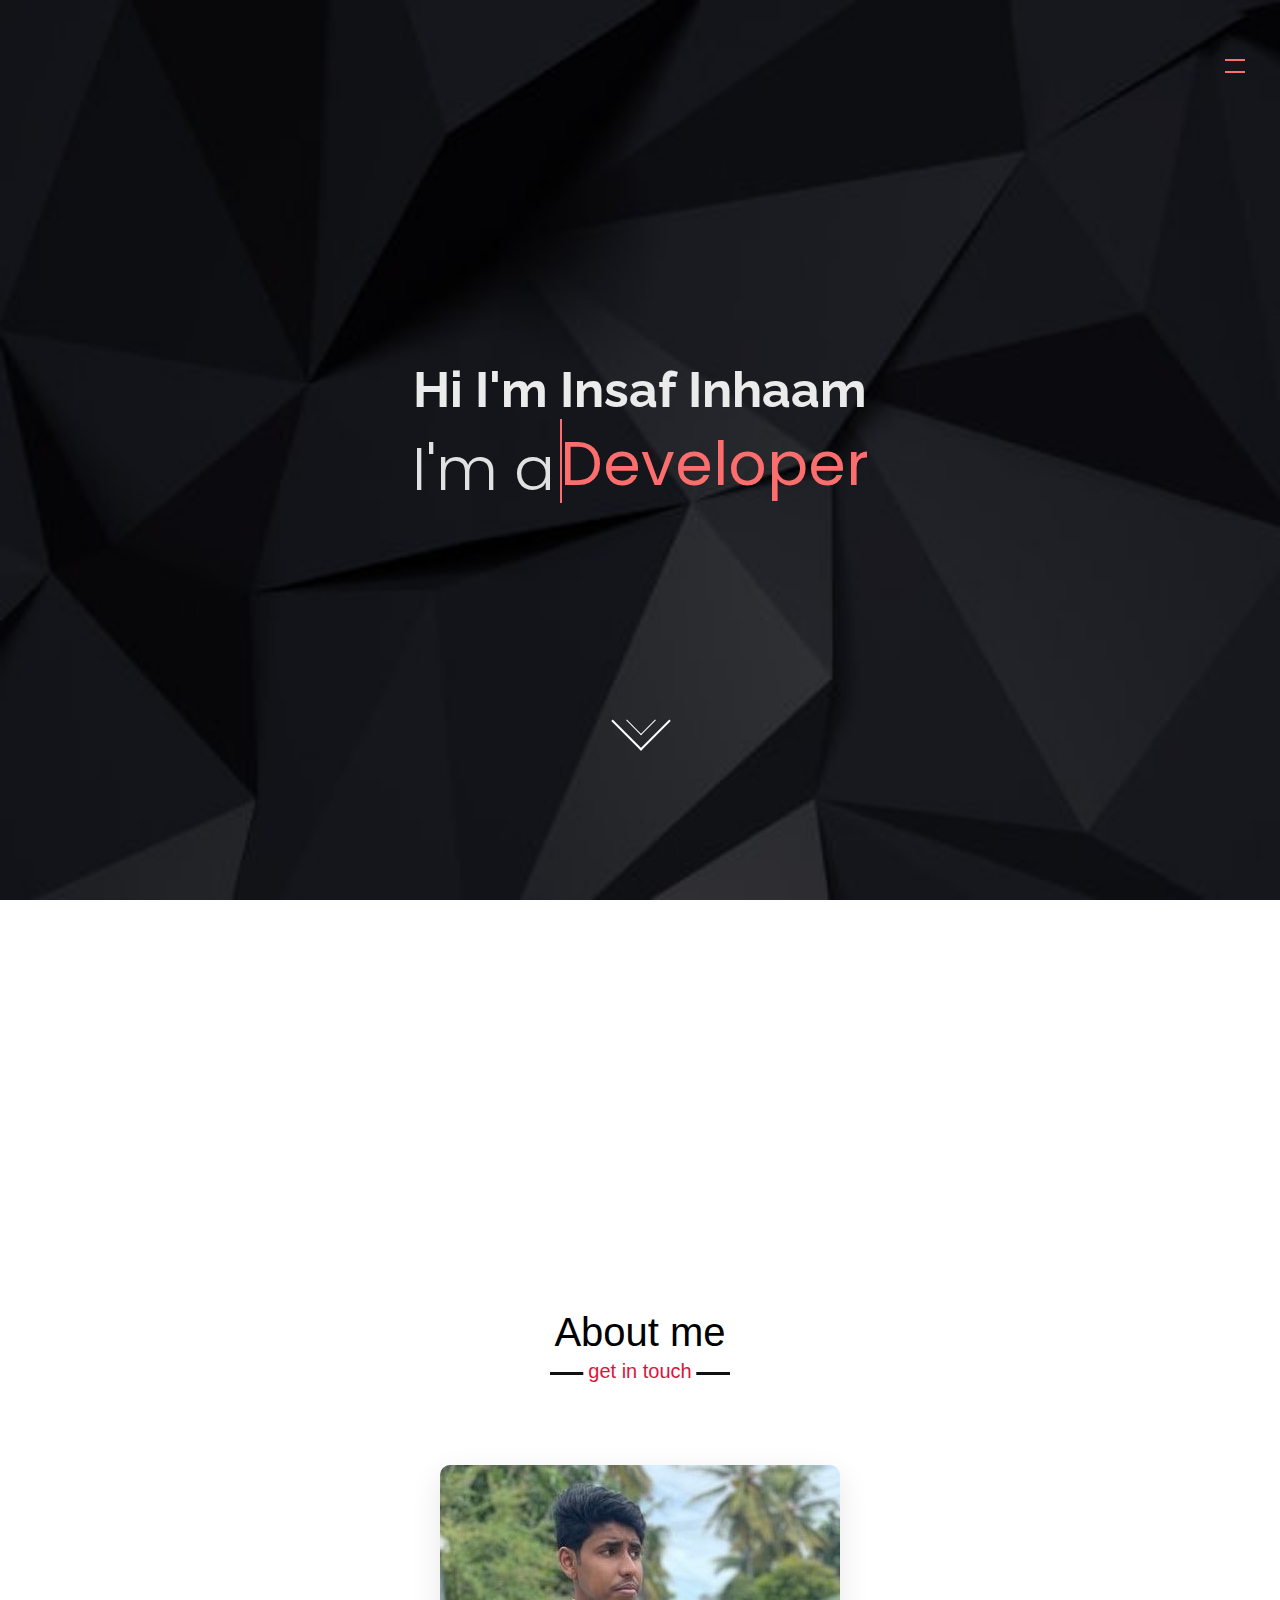
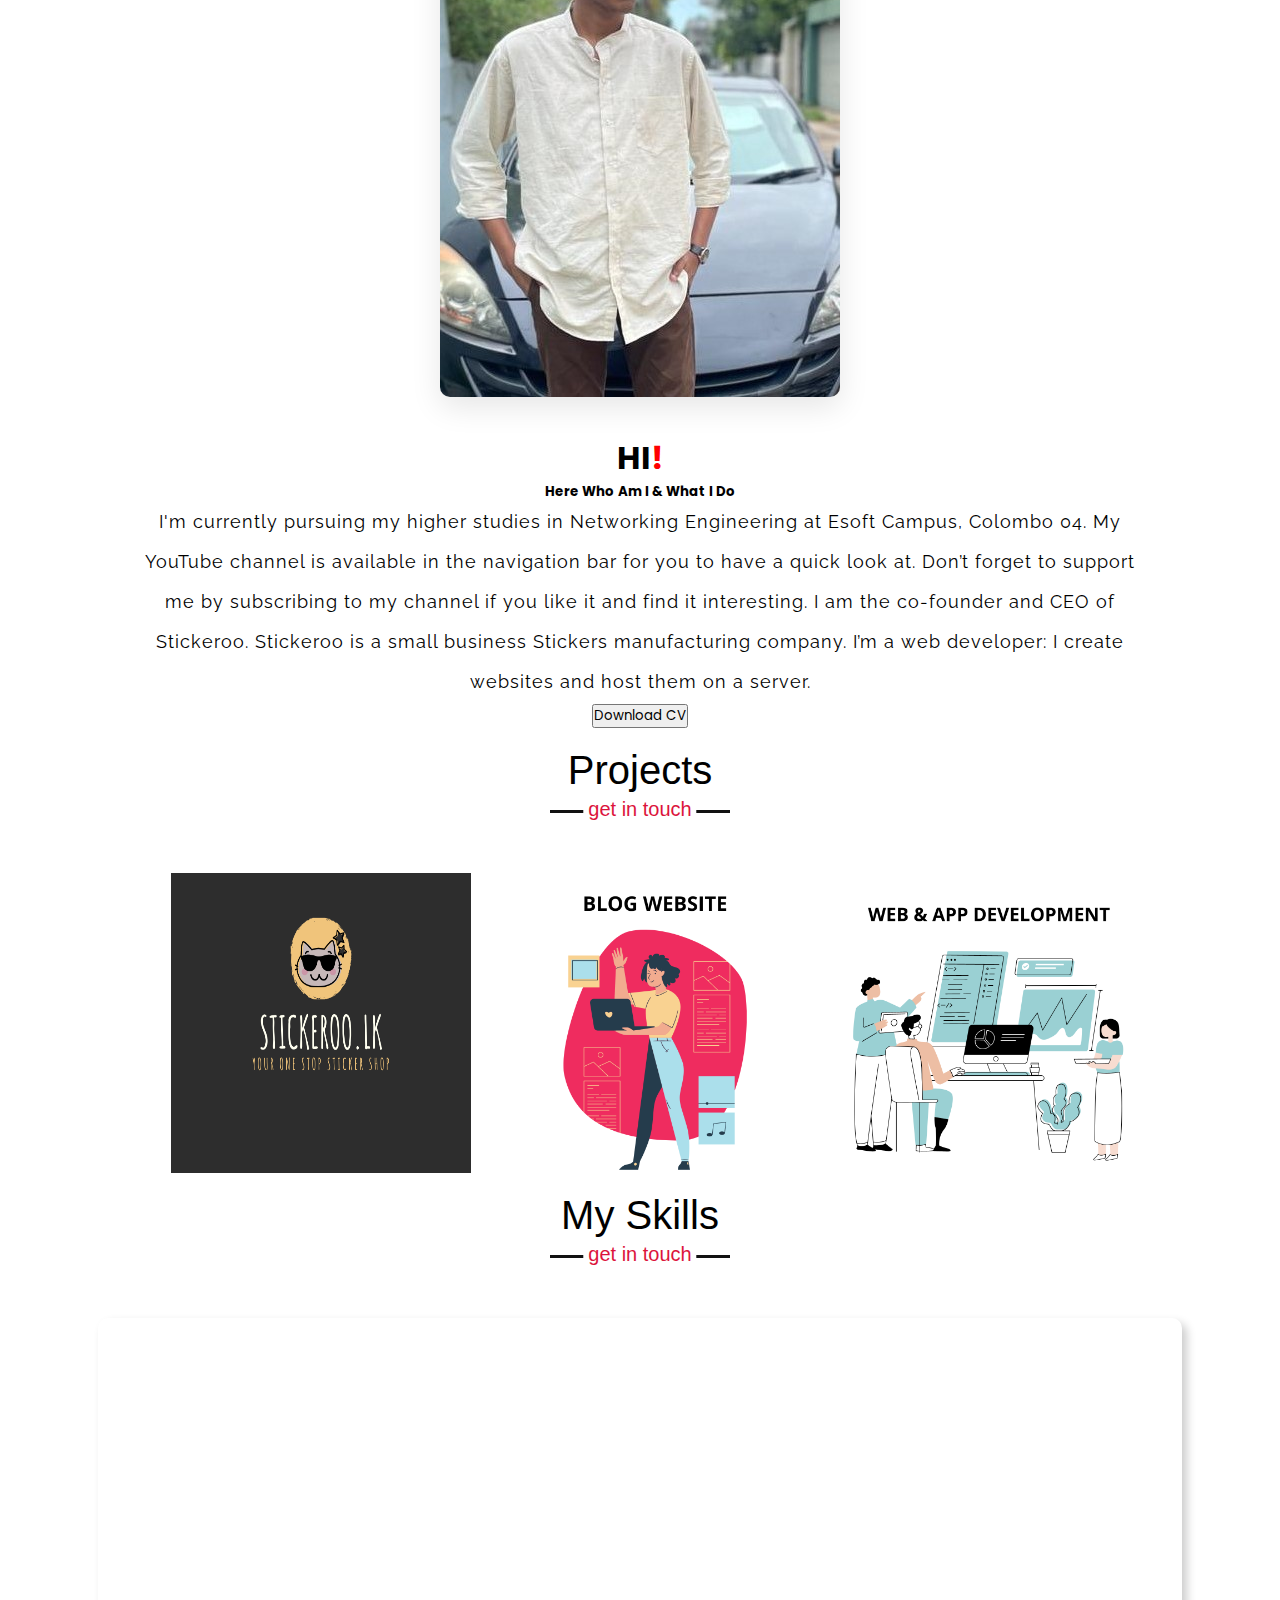
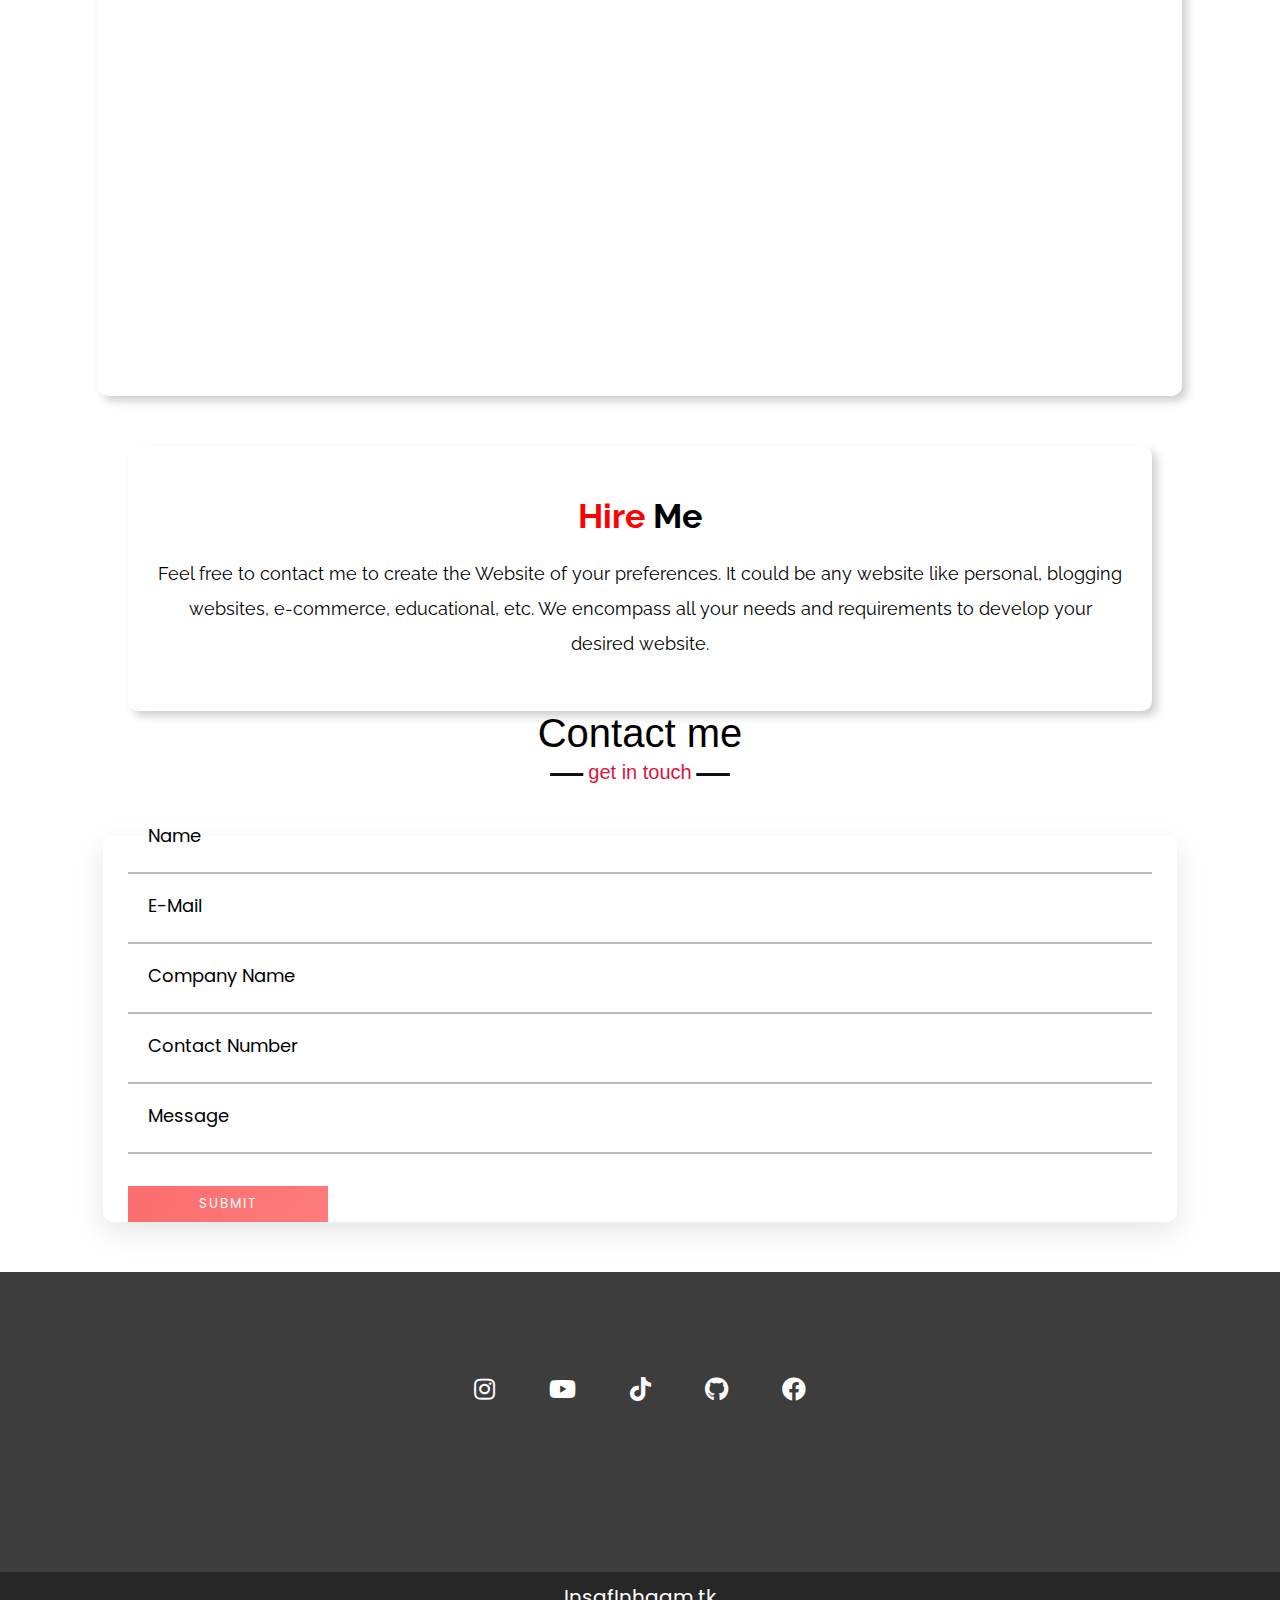
<file: junk/index.html>
<!DOCTYPE html>
<html lang="en">
<head>
  <meta charset="UTF-8">
  <title>Insaf Inhaam</title>
  <link rel="stylesheet" href="./css/style.css">
  <link href="https://cdn.jsdelivr.net/npm/bootstrap@5.0.1/dist/css/bootstrap.min.css" rel="stylesheet" integrity="sha384-+0n0xVW2eSR5OomGNYDnhzAbDsOXxcvSN1TPprVMTNDbiYZCxYbOOl7+AMvyTG2x" crossorigin="anonymous">
  <link rel="stylesheet" href="css/all.min.css">
  <link class="favicon" rel="shortcut icon" type="image/png" href="/Insaf-Inhaam-master-branch/favicon_io/android-chrome-192x192.png">
  <link rel="stylesheet" href="https://pro.fontawesome.com/releases/v5.10.0/css/all.css" integrity="sha384-AYmEC3Yw5cVb3ZcuHtOA93w35dYTsvhLPVnYs9eStHfGJvOvKxVfELGroGkvsg+p" crossorigin="anonymous"/>
  <link rel="stylesheet" href="https://cdnjs.cloudflare.com/ajax/libs/font-awesome/5.15.3/css/all.min.css"/>
  <script src="https://code.jquery.com/jquery-3.5.1.min.js"></script>
  <!-- Global site tag (gtag.js) - Google Analytics -->
  <script async src="https://www.googletagmanager.com/gtag/js?id=G-ZS4K395W7W"></script>
  <script>
       window.dataLayer = window.dataLayer || [];
       function gtag(){dataLayer.push(arguments);}
      gtag('js', new Date());

      gtag('config', 'G-ZS4K395W7W');
  </script>

</head>
<body>  
  <div class="scroll-up-btn">
    <i class="fas fa-angle-up"></i>
  </div>

  <!-- button -->
  <a href="javascript:;" class="button">
    <span></span>
    <span></span>
  </a>
  <!------------->  
  
  <div class="menu">
    <ul class="menu__list">
      <li class="menu__item"><a href="#aboutme" onclick="button()" style="color: white;" class="menu__link">About me</a></li>
      <li class="menu__item"><a href="#projects" onclick="button()" style="color: white;" class="menu__link">Projects</a></li>
      <li class="menu__item"><a href="#experience" onclick="button()" style="color: white;" class="menu__link">Experience</a></li>
      <li class="menu__item"><a href="#hireme" onclick="button()" style="color: white;" class="menu__link">Hire Me</a></li>
      <li class="menu__item"><a href="#contact" onclick="button()" style="color: white;" class="menu__link">Contact</a></li>      
    </ul>
  </div>
  
  <div class="both">
    <div class="main">
      <h1 class="myname">Hi I'm Insaf Inhaam</h1>
    </div>
    <div class="main">
      <div class="wrapper">
        <div class="static-txt">I'm a</div>
        <ul class="dynamic-txts">
          <li><span>Developer</span></li>
          <li><span>Designer</span></li>
          <li><span>Network</span></li>
          <li><span>Engineer</span></li>
        </ul>
      </div>
    </div>
    <a href="#aboutme"><div class="arrow"></div> </a>
  </div>
  

   <div class="container about" id="aboutme">
     <div class="row">
      <h2 class="title">About me</h2>
       <div class="col-md-6 my-3">
        <img src="./images/WhatsApp Image 2021-05-14 at 6.03.49 PM.jpeg" alt="">
       </div>
       <div class="col-lg-6" style="margin: auto 0;">
        <h1>HI<span>!</span></h1>
        <h5>Here who am i <span>& what i do</span> </h5>
        <p>I'm currently pursuing my higher studies in Networking Engineering at Esoft Campus, Colombo 04.
   
         My YouTube channel is available in the navigation bar for you to have a quick look at. Don’t forget to support me by subscribing to my channel if you like it and find it interesting.
         
         I am the co-founder and CEO of Stickeroo. Stickeroo is a small business Stickers manufacturing company.   
         I’m a web developer: I create websites and host them on a server. 
         </p>
         <a href="./images/Insaf Resume.pdf" download="Insaf Resume.pdf"><button class="btn btn-danger mt-3" onclick="">Download CV</button></a>   
      
       </div>
     </div>
   </div>


    <center>
    <div class="container" id="projects">
      <div class="row">
        <h2 class="title">Projects</h2>
        <div class="gallery">
          <!-- Image 1 -->
          <div class="content_img">
            <img src='./images/Untitled design.png' width='100%' height='100%'>
            <div>we are working on our Stickeroo Website which will ease the customer’s experience for every purchase. It will include online purchasing and credit/debit card payment options.</div>
          </div>

          <!-- Image 2 -->
          <div class="content_img">
            <img src='./images/BLOG WEBSITE.png' width='100%' height='100%'>
            <div>COMING SOON</div>
          </div>
          
          <!-- Image 3 -->
          <div class="content_img">
            <img src='./images/BLOG WEBSITE (1).png' width='100%' height='100%'>
            <div>COMING SOON</div> 
          </div>
      </div>
      </div>
    </div>   
    </center>
  
      <div class="container mt-5" id="experience">
        <div class="row">
          <h2 class="title">My Skills</h2>
        </div>
      </div>
      <div class="skills-bar">
        <div class="bar">
            <div class="info">
                <span>HTML</span>
            </div>
            <div class="progress-line html"><span></span></div>
        </div>
        <div class="bar">
            <div class="info">
                <span>CSS</span>
            </div>
            <div class="progress-line css"><span></span></div>
        </div>
        <div class="bar">
            <div class="info">
                <span>JavaScript</span>
            </div>
            <div class="progress-line javascript"><span></span></div>
        </div>
        <div class="bar">
            <div class="info">
                <span>PHP</span>
            </div>
            <div class="progress-line php"><span></span></div>
        </div>
        <div class="bar">
            <div class="info">
                <span>MySQL</span>
            </div>
            <div class="progress-line mysql"><span></span></div>
        </div>
        <div class="bar">
            <div class="info">
                <span>Linux</span>
            </div>
            <div class="progress-line linux"><span></span></div>
        </div>
        <div class="bar">
            <div class="info">
                <span>Python</span>
            </div>
            <div class="progress-line python"><span></span></div>
        </div>
        <div class="bar">
            <div class="info">
                <span>C</span>
            </div>
            <div class="progress-line c"><span></span></div>
        </div>
      </div>
  

  <div class="hireme" id="hireme">
    <h2><span>Hire</span> Me</h2>
    <p>Feel free to contact me to create the Website of your preferences. It could be any website like personal, blogging websites, e-commerce, educational, etc. We encompass all your needs and requirements to develop your desired website.</p>
  </div>

  <div class="container mt-5" id="contact">
    <div class="row">
      <h2 class="title">Contact me</h2>
    </div>
  </div>

<section class="get_in_touch">
  <div class="container">
    <div class="row">
        <form action="https://formsubmit.co/insafinhaam732@email.com" method="POST">
          <div class="contact-form row mt-4">
            <div class="form-field col-lg-6">
              <input id="name" class="input-text" type="text" name="name">
              <label for="name" class="label">Name</label>
            </div>
            <div class="form-field col-lg-6">
              <input id="email" class="input-text" type="email" name="email">
              <label for="email" class="label">E-mail</label>
            </div>
            <div class="form-field col-lg-6">
              <input id="company" class="input-text" type="text" name="company">
              <label for="company" class="label">Company name</label>
            </div>
            <div class="form-field col-lg-6">
              <input id="phone" class="input-text" type="text" name="contact">
              <label for="phone" class="label">Contact number</label>
            </div>
            <div class="form-field col-lg-12">
              <input id="message" class="input-text" type="text" name="message">
              <label for="message" class="label">Message</label>
            </div>
            <div class="form-field col-lg-12">
              <input class="submit-btn" type="submit" name="contact-submit" value="Submit">
            </div>
          </div>
        </form> 
      </div> 
  </div>
</section>

<footer>
  <ul>
    <li><a href="https://www.instagram.com/insaf_inhaam/" target="_blank"><i class="fab fa-instagram"></i></a></li>
    <li><a href="https://www.youtube.com/channel/UCFTq3GQkeyS5cI7CFbrgfAg" target="_blank"><i class="fab fa-youtube"></i></a></li>
    <li><a href="https://www.tiktok.com/@insaf_inhaam_official?" target="_blank"><i class="fab fa-tiktok"></i></a></li>
    <li><a href="" target="_blank"><i class="fab fa-github"></i></a></li>
    <li><a href="" target="_blank"><i class="fab fa-facebook"></i></a></li>
  </ul>
  <a href="https://www.insafinhaam.tk/" target="_blank" class="copyright">InsafInhaam.tk</a>
</footer>


<script src="https://cdn.jsdelivr.net/npm/bootstrap@5.0.1/dist/js/bootstrap.bundle.min.js" integrity="sha384-gtEjrD/SeCtmISkJkNUaaKMoLD0//ElJ19smozuHV6z3Iehds+3Ulb9Bn9Plx0x4" crossorigin="anonymous"></script>
<script src="https://cdn.jsdelivr.net/npm/@popperjs/core@2.9.2/dist/umd/popper.min.js" integrity="sha384-IQsoLXl5PILFhosVNubq5LC7Qb9DXgDA9i+tQ8Zj3iwWAwPtgFTxbJ8NT4GN1R8p" crossorigin="anonymous"></script>
<script src="https://cdn.jsdelivr.net/npm/bootstrap@5.0.1/dist/js/bootstrap.min.js" integrity="sha384-Atwg2Pkwv9vp0ygtn1JAojH0nYbwNJLPhwyoVbhoPwBhjQPR5VtM2+xf0Uwh9KtT" crossorigin="anonymous"></script>

<script src="./javascript/index.js"></script>
  
</body>
</html>
</file>
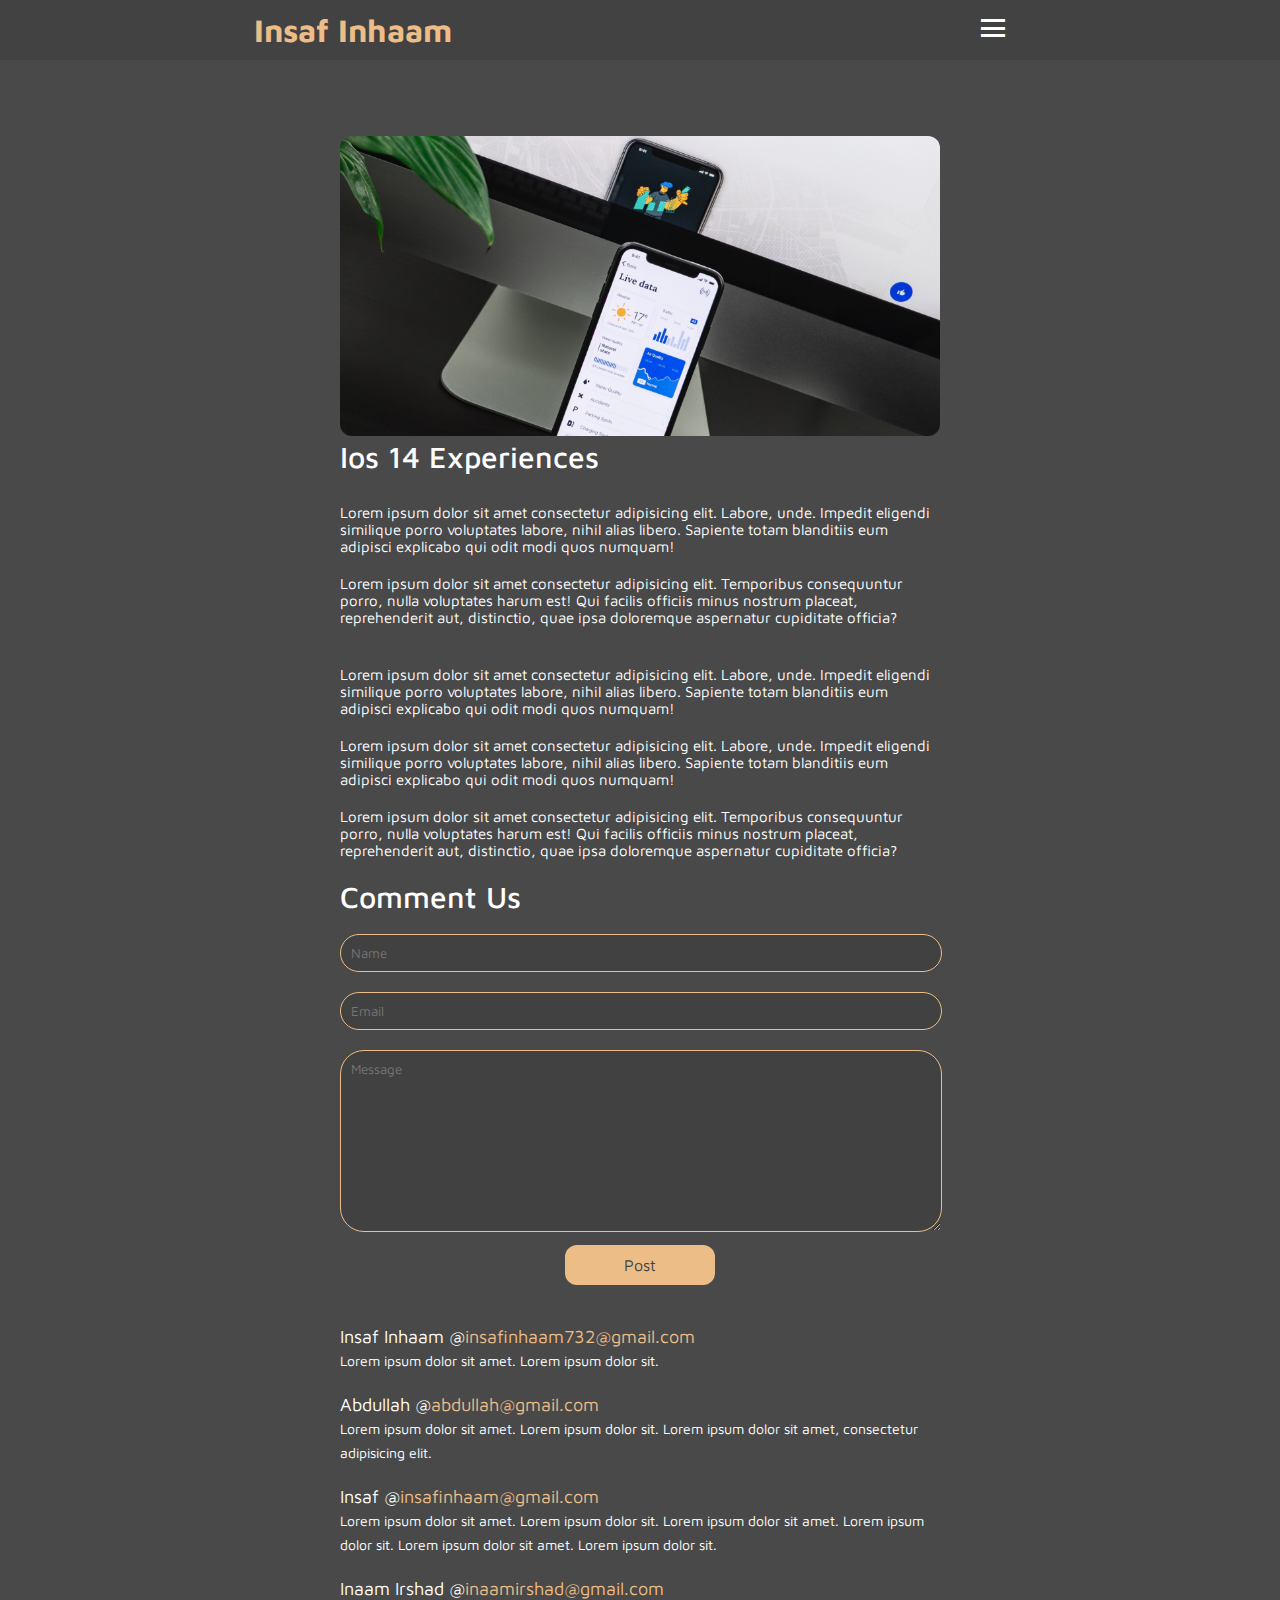
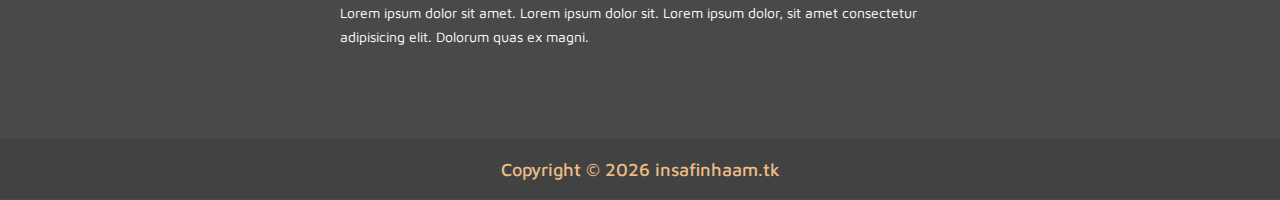
<file: posts.html>
<!DOCTYPE html>
<html lang="en">

<head>
    <meta charset="UTF-8">
    <meta http-equiv="X-UA-Compatible" content="IE=edge">
    <meta name="viewport" content="width=device-width, initial-scale=1.0">
    <title>Document</title>
    <link rel="stylesheet" href="./posts.css">
    <link href='https://unpkg.com/boxicons@2.1.1/css/boxicons.min.css' rel='stylesheet'>

</head>

<body>
    <header>
        <nav class="navbar">
            <h1>Insaf Inhaam</h1>
            <div class="dropdown">
                <button class="dropbtn"><i class='bx bx-menu'></i></button>
                <div class="dropdown-content">
                    <a href="index.html#bio">bio</a>
                    <a href="index.html#work">work</a>
                    <a href="index.html#posts">posts</a>
                    <a href="index.html#contact">contact</a>
                </div>
            </div>

        </nav>
    </header>

    <div class="main">
        <section class="section">
            <div class="single-posts">
                <div class="single-img">
                    <img src="./img/balazs-ketyi-L0nipfx-Ry4-unsplash.jpg" alt="">
                </div>
                <div class="title">
                    ios 14 experiences
                </div>
                <div class="single-content">
                    <p>
                        Lorem ipsum dolor sit amet consectetur adipisicing elit. Labore, unde. Impedit eligendi similique porro voluptates labore, nihil alias libero. Sapiente totam blanditiis eum adipisci explicabo qui odit modi quos numquam!
                    </p>
                    <p>
                        Lorem ipsum dolor sit amet consectetur adipisicing elit. Temporibus consequuntur porro, nulla voluptates harum est! Qui facilis officiis minus nostrum placeat, reprehenderit aut, distinctio, quae ipsa doloremque aspernatur cupiditate officia?
                    </p>
                </div>
                <div class="single-content">
                    <p>
                        Lorem ipsum dolor sit amet consectetur adipisicing elit. Labore, unde. Impedit eligendi similique porro
                        voluptates labore, nihil alias libero. Sapiente totam blanditiis eum adipisci explicabo qui odit modi quos
                        numquam!
                    </p>
                    <p>
                        Lorem ipsum dolor sit amet consectetur adipisicing elit. Labore, unde. Impedit eligendi similique porro
                        voluptates labore, nihil alias libero. Sapiente totam blanditiis eum adipisci explicabo qui odit modi quos
                        numquam!
                    </p>
                    <p>
                        Lorem ipsum dolor sit amet consectetur adipisicing elit. Temporibus consequuntur porro, nulla voluptates harum
                        est! Qui facilis officiis minus nostrum placeat, reprehenderit aut, distinctio, quae ipsa doloremque aspernatur
                        cupiditate officia?
                    </p>
                </div>
                <div class="title">
                    Comment us
                </div>
                <div class="comment">
                    <div class="comment-form">
                        <form action="">
                            <input type="text" placeholder="Name" class="contact-input" required>
                            <input type="email" placeholder="Email" class="contact-input" required>
                            <textarea name="" id="" cols="30" rows="10" placeholder="Message" class="contact-input" required></textarea>
                            <div class="submit-btn">
                                <button type="submit" class="submit">Post</button>
                            </div>
                        </form>
                    </div>
                </div>
                <div class="comments-came">
                    <div class="single-comment">
                        <div class="comment-name">
                            insaf inhaam @<span>insafinhaam732@gmail.com</span>
                        </div>
                        <div class="comment-description">
                            Lorem ipsum dolor sit amet. Lorem ipsum dolor sit.
                        </div>
                    </div>
                    <div class="single-comment">
                        <div class="comment-name">
                            abdullah @<span>abdullah@gmail.com</span>
                        </div>
                        <div class="comment-description">
                            Lorem ipsum dolor sit amet. Lorem ipsum dolor sit. Lorem ipsum dolor sit amet, consectetur adipisicing elit.
                        </div>
                    </div>
                    <div class="single-comment">
                        <div class="comment-name">
                            insaf @<span>insafinhaam@gmail.com</span>
                        </div>
                        <div class="comment-description">
                            Lorem ipsum dolor sit amet. Lorem ipsum dolor sit.
                            Lorem ipsum dolor sit amet. Lorem ipsum dolor sit.
                            Lorem ipsum dolor sit amet. Lorem ipsum dolor sit.

                        </div>
                    </div>
                    <div class="single-comment">
                        <div class="comment-name">
                            inaam irshad @<span>inaamirshad@gmail.com</span>
                        </div>
                        <div class="comment-description">
                            Lorem ipsum dolor sit amet. Lorem ipsum dolor sit. Lorem ipsum dolor, sit amet consectetur adipisicing elit. Dolorum quas ex magni.
                        </div>
                    </div>
                </div>
            </div>
        </section>
    </div>


    <footer>
        <div class="footer">
            <div class="copyrights">
                Copyright &copy;
                <script type="text/javascript">
                    document.write(new Date().getFullYear());
                </script> insafinhaam.tk
            </div>
        </div>
    </footer>
</body>

</html>
</file>
<file: junk/css/style.css>
@import url('https://fonts.googleapis.com/css2?family=Raleway&display=swap');
@import url('https://fonts.googleapis.com/css2?family=Poppins:wght@200;300;400;500;600;700&display=swap');

*{
  margin: 0;
  padding: 0;
  font-family: 'Poppins', sans-serif;
}

html{
  scroll-behavior: smooth;
}
/*-----------------------------------------------*/
::-webkit-scrollbar{
  width: 10px;
}
::-webkit-scrollbar-track{
  background-color: transparent;
}
::-webkit-scrollbar-thumb{
  border-radius: 12px;
  height: 25%;
  background-color: #FC6D6D;
}
/*-----------------------------------------------*/
.scroll-up-btn{
  position: fixed;
  height: 45px;
  width: 42px;
  background: crimson;
  right: 30px;
  bottom: 10px;
  text-align: center;
  line-height: 45px;
  color: #fff;
  z-index: 9999;
  font-size: 30px;
  border-radius: 6px;
  border-bottom-width: 2px;
  cursor: pointer;
  opacity: 0;
  pointer-events: none;
  transition: all 0.3s ease;
}
.scroll-up-btn.show{
  bottom: 30px;
  opacity: 1;
  pointer-events: auto;
}
.scroll-up-btn:hover{
  filter: brightness(90%);
}
/*-----------------------------------------------*/
 .container .title{
  position: relative;
  text-align: center;
  font-size: 40px;
  font-weight: 500;
  margin-bottom: 60px;
  padding-bottom: 20px;
  font-family: 'Ubuntu', sans-serif;
}
 .container .title::before{
  content: "";
  position: absolute;
  bottom: 0px;
  left: 50%;
  width: 180px;
  height: 3px;
  background: #111;
  transform: translateX(-50%);
}
 .container .title::after{
  position: absolute;
  bottom: -8px;
  left: 50%;
  font-size: 20px;
  color: crimson;
  padding: 0 5px;
  background: #fff;
  transform: translateX(-50%);
}
/*-----------------------------------------------------------------*/

/* @media (max-width:700px) {
  .main{
    font-size: 30px;
  }
} */
.both 
{
  padding-top: 40vh;
  min-height: 100vh;
  background-image: url("../images/banner1.jpg");
  background-repeat: no-repeat center;
  background-size: cover;
  background-attachment: fixed;
}

.main{
  display: flex;
  align-items: center;
  justify-content: center;
}

.main .myname{
 color: rgb(236, 235, 235);
 font-family: 'Raleway', sans-serif;
 font-size: 50px;
}
/* 
@media (max-width:700px) {
  .main .myname{
    font-size: 40px;
  }
  .wrapper .dynamic-txts{
    font-size: 30px;
  }
  .dynamic-txts li{
    font-size: 30px;
  }
} */

.wrapper{
  display: flex;
}
.wrapper .static-txt{
  color: rgb(225, 225, 225, 255);
  font-size: 60px;
  font-weight: 300;
  margin-top: 5px;
}
.wrapper .dynamic-txts{
  margin-left: 5px;
  height: 90px;
  line-height: 90px;
  overflow: hidden;
}
.dynamic-txts li{
  list-style: none;
  color: #FC6D6D;
  font-size: 60px;
  font-weight: 400;
  position: relative;
  top: 0;
  animation: slide 12s steps(4) infinite;
}
@keyframes slide {
  100%{
    top: -360px;
  }
}
.dynamic-txts li span{
  position: relative;
  margin: 5px 0;
  line-height: 90px;
}
.dynamic-txts li span::after{
  content: "";
  position: absolute;
  left: 0;
  height: 100%;
  width: 100%;
  background: transparent;
  border-left: 2px solid #FC6D6D;
  animation: typing 3s steps(10) infinite;
}
@keyframes typing {
  40%, 60%{
    left: calc(100% + 30px);
  }
  100%{
    left: 0;
  }
}
/*-----------------------------------------------*/  
.arrow,
.arrow:before{
  position: absolute;
  left: 50%;
}
.arrow{
  width: 40px;
  height: 40px;
  top: 80%;
  margin: -20px 0 0 -20px;
  -webkit-transform: rotate(45deg);
  border-left: none;
  border-top: none;
  border-right: 2px #fff solid;
  border-bottom: 2px #fff solid;

}  
.arrow:before{
  content: '';
  width: 20px;
  height: 20px;
  top: 50%;
  margin: -10px 0 0 -10px;
  border-left: none;
  border-top: none;
  border-right: 1px #fff solid;
  border-bottom: 1px #fff solid;
  animation-duration: 2s;
  animation-iteration-count: infinite;
  animation-name: arrow;
}
@keyframes arrow{
  0%{
    opacity: 1;

  }
  100%{
    opacity: 0;
    transform: translate(-10px, -10px);

  }
}
  
/*-----------NAVBAR------------*/

.button{
  top: 55px;
  z-index: 2;
  display: flex;
  width: 20px;
  height: 20px;
  right: 0;
  margin-right: 35px;
  box-shadow: none;
  outline: none;
  position: fixed;
  font-weight: bold;
}

.button span{
  width: 20px;
  height: 2px;
  background: #FC6D6D;
  display: flex;
  position: absolute;
  transition: .3s;
}

.button span:nth-child(1){
  top: 20%;
}

.button span:nth-child(2){
  top: 80%;
}

.button.is-active span{
  background: #fff;
}

.button.is-active span:nth-child(1){
  top: 50%;
  transform: rotate(-45deg);
}

.button.is-active span:nth-child(2){
  top: 50%;
  transform: rotate(45deg);
}

.menu{
  background: #171717;
  display: flex;
  align-items: center;
  position: fixed;
  top: 0;
  left: 0;
  right: 0;
  bottom: 0;
  padding: 100px;
  z-index: 1;
  transition: .3s;
  opacity: 0;
  visibility: hidden;
}

.menu.is-active{
  opacity: 1;
  visibility: visible;
  align-items: center;
  justify-content: center;
}

.menu__list{
  display: flex;
  flex-direction: column;
  list-style-type: none;
}

.menu__item:not(:last-child){
  margin-bottom: 30px;
}

.menu__link{
  position: relative;
  display: inline-flex;
  font-weight: 400;
  font-size: 48px;
  color: #fff;
  text-decoration: none;
  text-transform: uppercase;
}

.menu__link:after{
  content: "";
  position: absolute;
  bottom: -10px;
  left: 0;
  width: 0;
  height: 5px;
  display: inline-flex;
  background: #FC6D6D;
  transition: .3s;
}

.menu__link:hover:after{
  width: 100%;
}


/*------------ABOUT--------------*/
.about .row .title::after{
  content: "who i am";
}
.about{
  text-align: center;
  width: 80%;
  padding-top: 50px;
  padding-bottom: 20px;
  margin-right: auto;
  margin-left: auto;
}

@media (max-width:1100px) {
  .about .row{
    display: block;
    max-width: 80%;
    margin-right: auto;
    margin-left: auto;
  }
}
.about .row{
  width: 100%;
  margin: 0 auto;
}
.about h1 span{
  color: red;
}

.about h5{
  text-transform: capitalize;
}

.about p{
  line-height: 40px;
  letter-spacing: 1px;
  font-family: 'Raleway', sans-serif;
  font-size: 18px;
}

.about img{
  box-shadow: 0 10px 30px 0px rgba(0,0,0,0.1);
  border-radius: 10px;
  margin-bottom: 30px;
  margin-top: 30px;
}

/*------------PROJECTS--------------*/
.container .row .title::after{
  content: "projects";
}
 .gallery{
  width: 80%;
  margin-left:auto;
  margin-right: auto;
 }
.content_img{
  position: relative;
  width: 300px;
  height: 300px;
  padding-bottom: 20px;
  margin-left: 30px;
  display: inline-block;

 }
 
 .content_img div{
  text-transform:capitalize;
  font-weight: 500;
  position: absolute;
  bottom: 0;
  right: 0;
  background: #fff;
  color: #000;
  font-family: sans-serif;
  opacity: 0;
  visibility: hidden;
  -webkit-transition: visibility 0s, opacity 0.5s linear; 
  transition: visibility 0s, opacity 0.5s linear;
 }
 
 .content_img:hover{
  cursor: pointer;
 }
 
 .content_img:hover div{
  width: 300px;
  height: 300px;
  visibility: visible;
  opacity: 0.7; 
  display: flex;
  justify-content: center;
  align-items: center;
  padding: 0 10px;
 }

 /*----------experiences in ------------*/
 .container .row .title::after{
  content: "what i know";
}
.skills-bar{
    margin-left: auto;
    margin-right: auto;
    display: grid;
    height: 100%;
    width: 80%;
    background-color: #fff;
    border-radius: 10px;
    padding: 25px 30px;
    box-shadow: 5px 5px 10px rgb(0,0,0,0.2);
  }
  
  .skills-bar .bar{
    margin: 20px 0;
  }
  
  .skills-bar .bar:first-child{
    margin-top: 0px;
  }
  
  .skills-bar .bar .info{
    margin-bottom: 5px;
  }
  
  .skills-bar .bar .info span{
    font-size: 17px;
    font-weight: 500;
    opacity: 0;
    animation: showText2 0.5s 1.5s linear forwards;
  }
  
  @keyframes showText2{
    100%{
      opacity: 1;
    }
  }
  
  .skills-bar .bar .progress-line{
    position: relative;
    height: 10px;
    width: 100%;
    background: #f0f0f0;
    border-radius: 10px;
    transform: scaleX(0);
    transform-origin: left;
    box-shadow: inset 0px 1px 1px rgba(0,0,0,0.05), 0px 1px rgba(255,255,255,0.8);
    animation: animate 1s cubic-bezier(1,0,0.5,1) forwards;
  }
  
  .bar .progress-line span{
     height: 100%;
     width: 80%;
     background: #FC6D6D;
     position: absolute;
     border-radius: 10px;
     transform: scaleX(0);
     transform-origin: left;
     animation: animate 1s 1s cubic-bezier(1,0,0.5,1) forwards;
  }
  
  @keyframes animate {
    100%{
      transform: scaleX(1);
    }
  }
  .progress-line.html span{
    width: 90%;
  }
  
  .progress-line.css span{
    width: 50%;
  }
  
  .progress-line.javascript span{
    width: 30%;
  }
  
  .progress-line.php span{ 
    width: 80%;
  }
  
  .progress-line.mysql span{
    width: 90%;
  }
  
  .progress-line.linux span{
    width: 40%;
  }
  
  .progress-line.python span{
    width: 45%;
  }
  
  .progress-line.c span{
    width: 55%;
  }
  
  .bar .progress-line span::before{
    position: absolute;
    content: "";
    right: 0;
    top: -10px;
    height: 0;
    width: 0;
    border: 7px solid transparent;
    border-bottom-width: 0px;
    border-right-width: 0px;
    border-top-color: #000;
    opacity: 0;
    animation: showText2 0.5s 1.5s linear forwards;
  }
  
  .bar .progress-line span::after{
    position: absolute;
    right: 0;
    top: -28px;
    color: #fff;
    font-size: 12px;
    font-weight: 500;
    background: #000;
    padding: 1px 8px;
    border-radius: 3px;
    opacity: 0;
    animation: showText2 0.5s 1.5s linear forwards;
  }
  
  @keyframes showText2{
    100%{
      opacity: 1;
    }
  }
  
  .progress-line.html span::after{
    content: "90%";
  }
  
  .progress-line.css span::after{
    content: "50%";
  }
  
  .progress-line.javascript span::after{
    content: "30%";
  }
  
  .progress-line.php span::after{ 
    content: "80%";
  }
  
  .progress-line.mysql span::after{
    content: "90%";
  }
  .progress-line.linux span::after{
    content: "40%";
  }
  .progress-line.python span::after{
    content: "45%";
  }
  
  .progress-line.c span::after{
    content: "55%";
  }

  /*---------------------hire me ------------------------*/

  .hireme{
    width: 80%;
    height: auto;
    text-align: center;
    background-color: #fff;
    box-shadow: 5px 5px 10px rgb(0,0,0,0.2);
    border-radius: 10px;
    padding: 50px 0;
    margin-left: auto;
    margin-right: auto;
    margin-top: 50px;
    
  }

  .hireme h2{
    padding-bottom: 20px;
    font-family: 'raleway', sans-serif;
    font-size: 34px;
  }

  .hireme p{
    padding: 0 30px;
    line-height: 35px;
    font-family: 'raleway', sans-serif;
    font-size: 18px;
  }

  .hireme span{
    color: red;
    font-family: 'raleway', sans-serif;
  }
  

/*-----------------contact------------------------*/
.container .row .title::after{
  content: "get in touch";
}
.get_in_touch{
    max-width: 80%;
    margin: 0px auto;
    position: relative;
    box-shadow: 0 10px 30px 0px rgba(0,0,0,0.1);
    border-radius: 10px;
    padding: 0 25px;
}

.get_in_touch .title{
    text-transform: uppercase;
    text-align: center;
    letter-spacing: 3px;
    font-size: 3em;
    line-height: 48px;
    padding-bottom: 20px;
    background: linear-gradient(to right, #000 0%, #303030 100%);
    -webkit-background-clip: text;
    -webkit-text-fill-color: transparent;
    padding-top: 30px;
}

.contact-form .form-field{
    position: relative;
    margin: 32px 0;
}

.contact-form .input-text{
    display: block;
    width: 100%;
    height: 36px;
    border-width:0 0 2px 0;
    border-color: rgb(185, 185, 185);
    font: 18px;
    line-height: 26px;
    font-weight: 400;
}

.contact-form .input-text:focus + .label, .contact-form
.input-text.not-empty +.label{
    transform: translateY(-24px);
}
.contact-form .input-text:focus{
    outline: none;
}

.contact-form .label{
    position: absolute;
    left: 20px;
    bottom: 25px;
    font-size: 18px;
    line-height: 26px;
    font-weight: 400;
    color: #000;
    cursor: text;
    text-transform: capitalize;
    transition: transform 0.2s ease-in-out;
}

.contact-form .submit-btn{
    display: inline-block;
    background-image: linear-gradient(125deg, #FC6D6D, #fd7c7c);
    color: #fff;
    text-transform:uppercase;
    letter-spacing: 2px;
    font: 16px;
    padding: 8px 16px;
    border: none;
    width: 200px;
    cursor: pointer;
}
/*-----------------------------------------------*/

footer ul {
  background-color: #3d3d3d;
  height: 200px;
  margin-top: 50px; 
  text-align: center;
  padding-top: 100px;
  margin-bottom: 0;
  
}

footer ul li{
  list-style-type: none;
  display: inline-block;
}

footer ul li a{
  text-decoration: none;
  color: #fff;
  padding-left: 25px;
  padding-right: 25px;
  font-size: 24px;
}

footer ul li a:hover{
  color: #fff;
  text-decoration: underline;
}

footer .copyright{
  text-align: center;
  font-size: 20px;
  text-decoration: none;
  color: #fff;
  display: flex;
  align-items: center;
  justify-content: center;
  background-color: #272727;
  height: 50px;
}

footer .copyright:hover{
  color: #fff;
}
</file>
<file: posts.css>
@import url("https://fonts.googleapis.com/css2?family=Maven+Pro:wght@400;500;600;700;800;900&display=swap");

* {
  padding: 0;
  outline: 0;
  list-style: none;
  margin: 0;
  font-family: "Maven Pro", sans-serif !important;
}

body {
  background-color: #494949;
  margin: 0;
  padding: 0;
}

input:-webkit-autofill {
  -webkit-background-clip: text;
}

/* width */
::-webkit-scrollbar {
  width: 10px;
}

/* Track */
::-webkit-scrollbar-track {
  background: #494949;
}

/* Handle */
::-webkit-scrollbar-thumb {
  background: #383838;
  height: 10%;
}

.section {
  padding: 3.5rem 0rem 0rem;
}

/* navbar */
.navbar {
  background-color: #424242;
  width: 100%;
  height: 60px;
  position: fixed;
  top: 0;
  display: flex;
  align-items: center;
  justify-content: space-around;
}

.menu-list {
  display: flex;
  justify-content: center;
  align-items: center;
  list-style-type: none;
}

.navbar h1 {
  color: #ecbd86;
}
.menu-list li {
  padding: 0 20px;
}

.menu-list li a {
  color: #ffffff;
  text-transform: uppercase;
  text-decoration: none;
  font-size: 15px;
}

.dropbtn {
  background: none;
  color: white;
  padding: 10px 16px;
  font-size: 36px;
  border: none;
  cursor: pointer;
}

.dropdown {
  position: relative;
  display: inline-block;
}

.dropdown-content {
  display: none;
  position: absolute;
  background-color: #f9f9f9;
  min-width: 100px;
  box-shadow: 0px 8px 16px 0px rgba(0, 0, 0, 0.2);
  z-index: 1;
}

.dropdown-content a {
  color: #414141;
  padding: 12px 16px;
  text-decoration: none;
  display: block;
  text-transform: capitalize;
}

.dropdown-content a:hover {
  background-color: #ecbd86;
}

.dropdown:hover .dropdown-content {
  display: block;
}

/* main  */
.main {
  width: 600px;
  margin: 0 auto;
  padding: 5rem 0rem;
}

.title {
  color: #ffffff;
  font-size: 30px;
  padding-bottom: 10px;
  text-transform: capitalize;
  font-weight: 500;
}

.single-posts .single-img img {
  width: 100%;
  height: 300px;
  border-radius: 12px;
  object-fit: cover;
}

.single-posts .single-content {
  padding: 10px 0px;
}

.single-posts .single-content p {
  padding: 10px 0px;
  color: #ffffff;
  font-size: 15px;
}

/* contact */
.comment .contact-input {
  width: 600px;
  margin: 10px 0px;
  padding: 10px 0px;
  border-radius: 24px;
  border: 1px solid #ecbd86;
  background-color: #424141;
  color: #ecbd86;
  text-indent: 10px;
}

.submit-btn {
  display: flex;
  align-items: center;
  justify-content: center;
}

.submit-btn .submit {
  width: 150px;
  height: 40px;
  border-radius: 12px;
  background-color: #ecbd86;
  border: none;
  color: #424242;
  font-size: 16px;
}

.comments-came {
  padding-top: 30px;
  width: 100%;
  line-height: 150%;
}

.single-comment {
  padding: 10px 0px;
}
.single-comment .comment-name {
  color: #ffffff;
  font-size: 18px;
  text-transform: capitalize;
}

.single-comment .comment-name span {
  color: #ecbd86;
  text-transform: none;
}

.single-comment .comment-description {
  color: #ffffff;
  font-size: 14px;
}

/* footer */
footer {
  width: 100%;
  background: #424242;
  height: 60px;
}

.copyrights {
  text-align: center;
  padding: 20px 0px;
  color: #ecbd86;
  font-weight: 500;
  font-size: 18px;
}

@media (max-width: 747px) {
  .main {
    width: 80%;
    margin: 0 auto;
  }
  .contact-input {
    width: 100% !important;
  }
}
</file>
